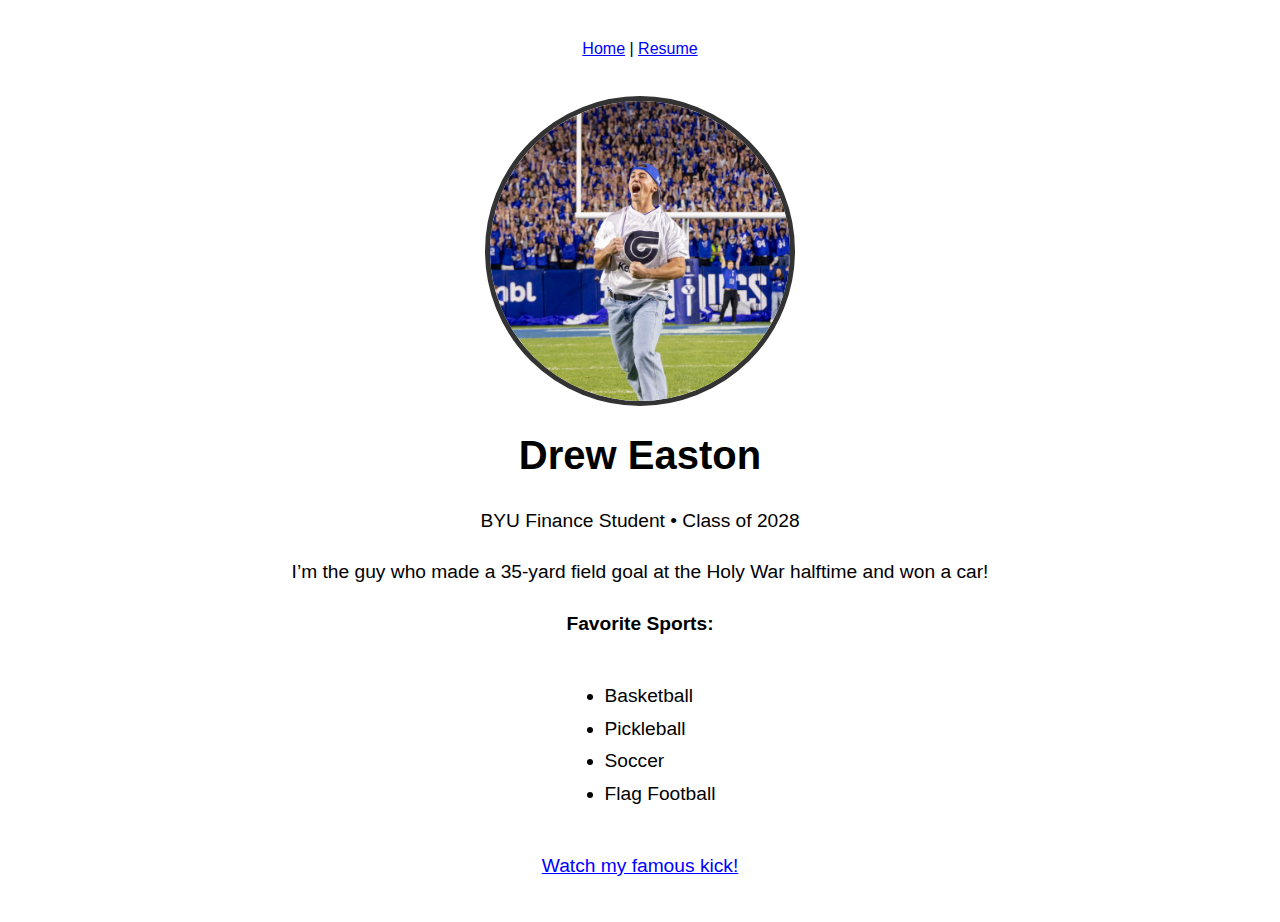
<file: index.html>
<!DOCTYPE html>
<html lang="en">
<head>
    <meta charset="UTF-8">
    <meta name="viewport" content="width=device-width, initial-scale=1.0">
    <title>Drew Easton | Home</title>
    <style>
        body { font-family: Arial, sans-serif; max-width: 800px; margin: 40px auto; text-align: center; }
        img { width: 300px; height: 300px; border-radius: 50%; border: 5px solid #333; object-fit: cover; margin: 20px auto; display: block; }
        h1 { font-size: 2.5em; }
        p, li { font-size: 1.2em; line-height: 1.7; }
        ul, ol { display: inline-block; text-align: left; margin: 20px; }
        a { color: blue; }
    </style>
</head>
<body>

    <!-- FIXED: Home now points to index.html instead of # -->
    <a href="index.html">Home</a> | 
    <a href="resume.html">Resume</a>
    <br><br>

    <img src="drew.jpg" alt="Drew Easton">

    <h1>Drew Easton</h1>

    <p>BYU Finance Student • Class of 2028</p>
    <p>I’m the guy who made a 35-yard field goal at the Holy War halftime and won a car!</p>

    <p><strong>Favorite Sports:</strong></p>
    <ul>
        <li>Basketball</li>
        <li>Pickleball</li>
        <li>Soccer</li>
        <li>Flag Football</li>
    </ul>

    <p><a href="https://kutv.com/news/local/21-year-old-byu-fan-wins-new-car-in-contest-during-holy-war-matchup" target="_blank">
        Watch my famous kick!
    </a></p>

</body>
</html>
</file>
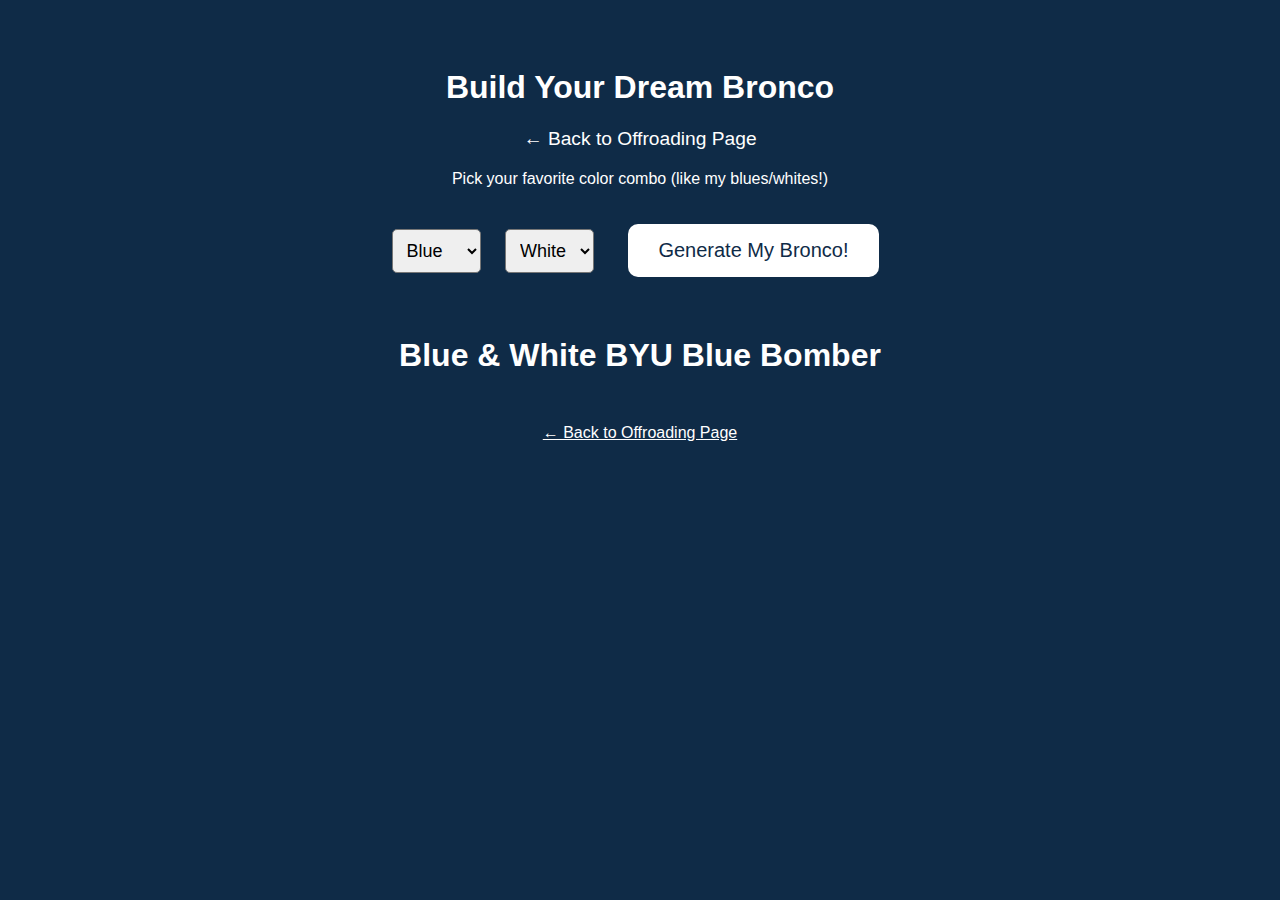
<file: app.html>
<!DOCTYPE html>
<html lang="en">
<head>
    <meta charset="UTF-8">
    <meta name="viewport" content="width=device-width, initial-scale=1.0">
    <title>Drew's Bronco Builder</title>
    <style>
        body {font-family: Arial, sans-serif; text-align:center; background:#0f2b47; color:#ffffff; padding:40px;}
        h1 {color:#ffffff;}
        select {padding:10px; font-size:18px; margin:10px; border-radius:5px;}
        button {padding:15px 30px; font-size:20px; margin:20px; cursor:pointer; border:none; border-radius:10px; background:#ffffff; color:#0f2b47;}
        #build {font-size:32px; margin:40px; font-weight:bold; color:#ffffff;}
        .back {margin-top:50px;}
    </style>
</head>
<body>
    <h1>Build Your Dream Bronco</h1>
    <div style="text-align:center; margin:20px;">
  <a href="scratch.html" style="color:white; font-size:1.2em; text-decoration:none;">← Back to Offroading Page</a>
</div>
    <p>Pick your favorite color combo (like my blues/whites!)</p>
    <select id="color1">
        <option value="Blue">Blue</option>
        <option value="White">White</option>
        <option value="Black">Black</option>
        <option value="Red">Red</option>
    </select>
    <select id="color2">
        <option value="White">White</option>
        <option value="Blue">Blue</option>
        <option value="Silver">Silver</option>
        <option value="Gray">Gray</option>
    </select>
    <button onclick="buildBronco()">Generate My Bronco!</button>
    <div id="build">Your custom Bronco awaits...</div>
    <div class="back"><a href="scratch.html" style="color:#ffffff;">← Back to Offroading Page</a></div>

    <script>
        function buildBronco() {
            const color1 = document.getElementById("color1").value;
            const color2 = document.getElementById("color2").value;
            const builds = [
                "Stick Shift Beast",
                "Trail Crusher",
                "Snow Shredder",
                "Canyon Conqueror",
                "Open Field Rocket",
                "BYU Blue Bomber"
            ];
            const build = color1 + " & " + color2 + " " + builds[Math.floor(Math.random()*builds.length)];
            document.getElementById("build").innerText = build;
        }
        buildBronco();
    </script>
</body>
</html>
</file>
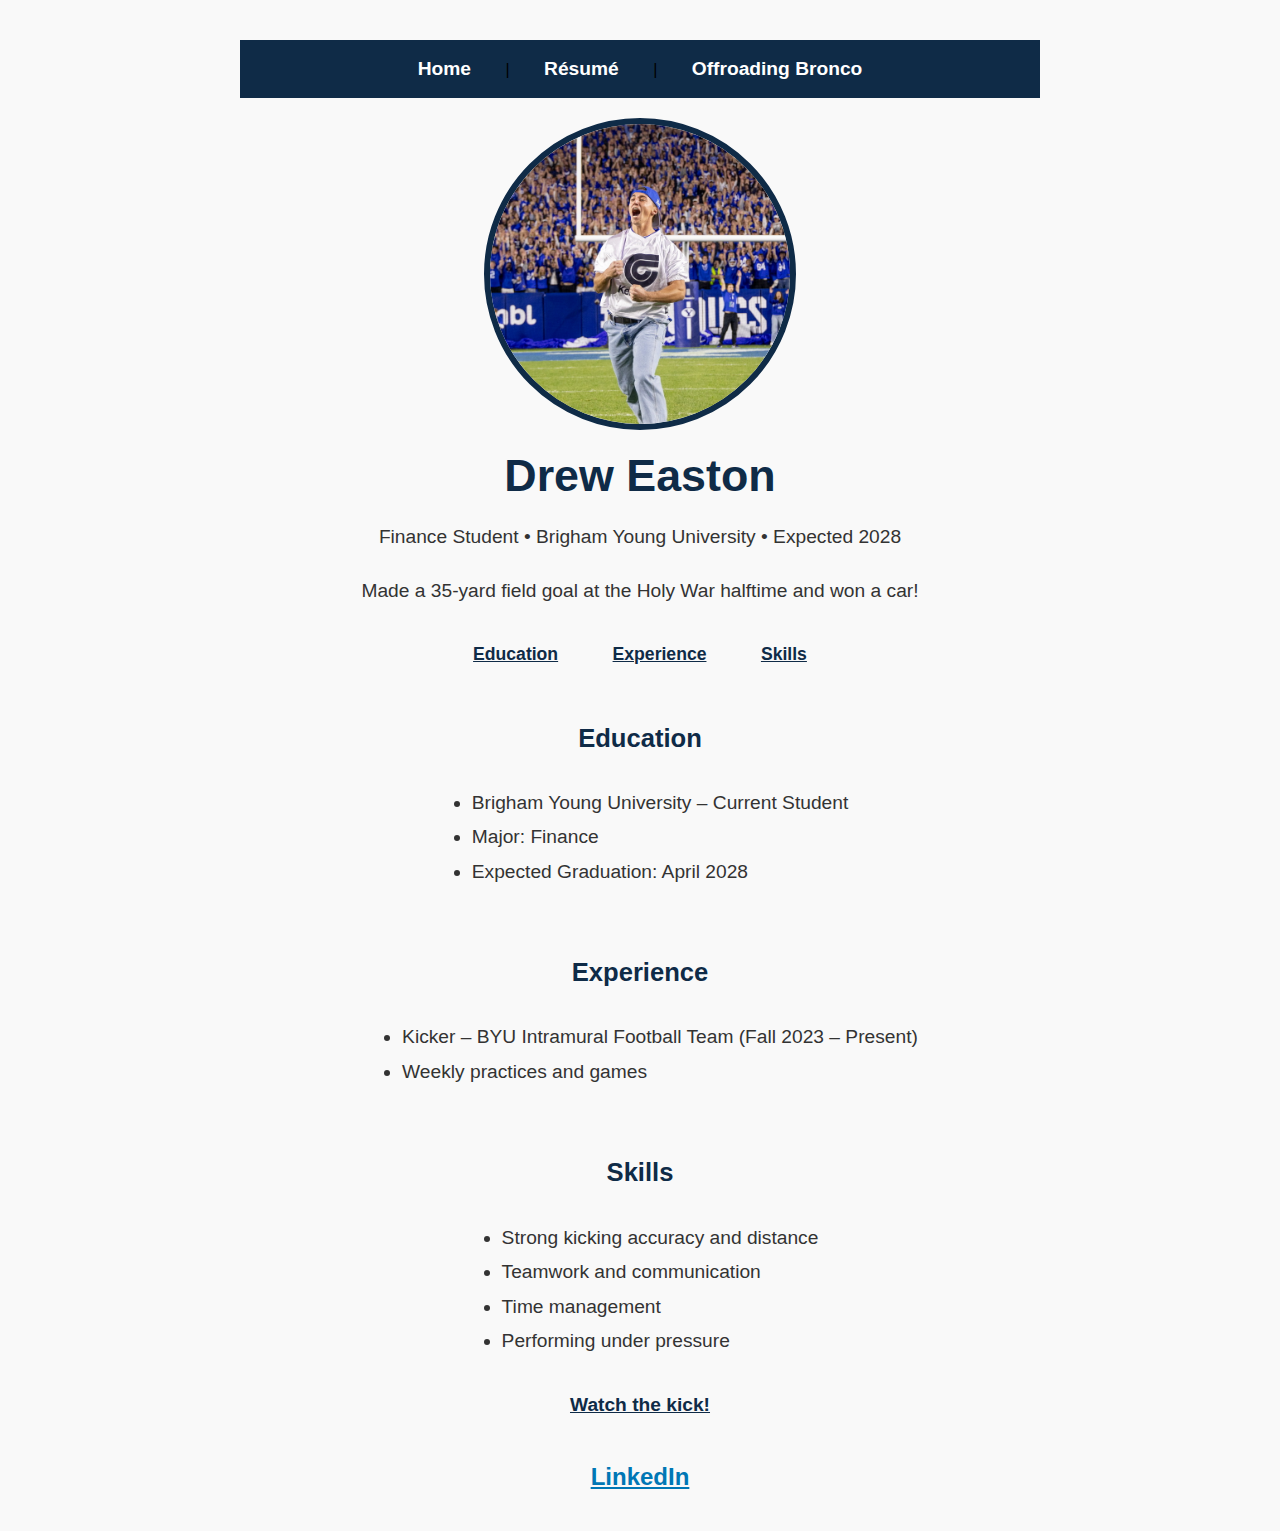
<file: resume.html>
<!DOCTYPE html>
<html lang="en">
<head>
    <meta charset="UTF-8">
    <meta name="viewport" content="width=device-width, initial-scale=1.0">
    <title>Drew Easton - Résumé</title>
    <style>
        body { 
            font-family: Arial, sans-serif; 
            max-width: 800px; 
            margin: 40px auto; 
            text-align: center; 
            background: #f9f9f9;
        }
        img { 
            width: 300px; 
            height: 300px; 
            border-radius: 50%; 
            border: 6px solid #0f2b47; 
            object-fit: cover; 
            margin: 20px auto; 
            display: block; 
        }
        h1 { font-size: 2.8em; color: #0f2b47; margin: 10px 0; }
        p, li { font-size: 1.2em; line-height: 1.8; color: #333; }
        a { color: #0f2b47; font-weight: bold; }
        .jump { margin: 35px 0; }
        .jump a { margin: 0 25px; font-weight: bold; font-size: 1.1em; }
        ol { list-style: none; padding: 0; }
        ol > li { font-size: 1.6em; font-weight: bold; margin: 50px 0 15px; color: #0f2b47; }
        ul { list-style: disc; padding-left: 40px; text-align: left; display: inline-block; margin: 10px 0; }
        .social { margin: 40px 0; font-size: 1.5em; }
    </style>
</head>
<body>

    <!-- UNIFIED NAVIGATION BAR -->
    <nav style="background:#0f2b47; padding:18px; text-align:center; font-family:Arial, sans-serif;">
        <a href="index.html" style="color:white; margin:0 30px; text-decoration:none; font-weight:bold; font-size:1.2em;">Home</a> |
        <a href="resume.html" style="color:white; margin:0 30px; text-decoration:none; font-weight:bold; font-size:1.2em;">Résumé</a> |
        <a href="scratch.html" style="color:white; margin:0 30px; text-decoration:none; font-weight:bold; font-size:1.2em;">Offroading Bronco</a>
    </nav>

    <img src="drew.jpg" alt="Drew Easton">
    <h1>Drew Easton</h1>
    <p>Finance Student • Brigham Young University • Expected 2028</p>
    <p>Made a 35-yard field goal at the Holy War halftime and won a car!</p>

    <div class="jump">
        <a href="#education">Education</a>
        <a href="#experience">Experience</a>
        <a href="#skills">Skills</a>
    </div>

    <ol>
        <a name="education"></a>
        <li>Education</li>
        <ul>
            <li>Brigham Young University – Current Student</li>
            <li>Major: Finance</li>
            <li>Expected Graduation: April 2028</li>
        </ul>

        <a name="experience"></a>
        <li>Experience</li>
        <ul>
            <li>Kicker – BYU Intramural Football Team (Fall 2023 – Present)</li>
            <li>Weekly practices and games</li>
        </ul>

        <a name="skills"></a>
        <li>Skills</li>
        <ul>
            <li>Strong kicking accuracy and distance</li>
            <li>Teamwork and communication</li>
            <li>Time management</li>
            <li>Performing under pressure</li>
        </ul>
    </ol>

    <p>
        <a href="https://kutv.com/news/local/21-year-old-byu-fan-wins-new-car-in-contest-during-holy-war-matchup" target="_blank">
            Watch the kick!
        </a>
    </p>

    <!-- LINKEDIN ONLY -->
    <div class="social">
        <a href="https://www.linkedin.com/in/drew-easton-7b1217362/" target="_blank" style="color:#0077b5;">
            LinkedIn
        </a>
    </div>

</body>
</html>
</file>
